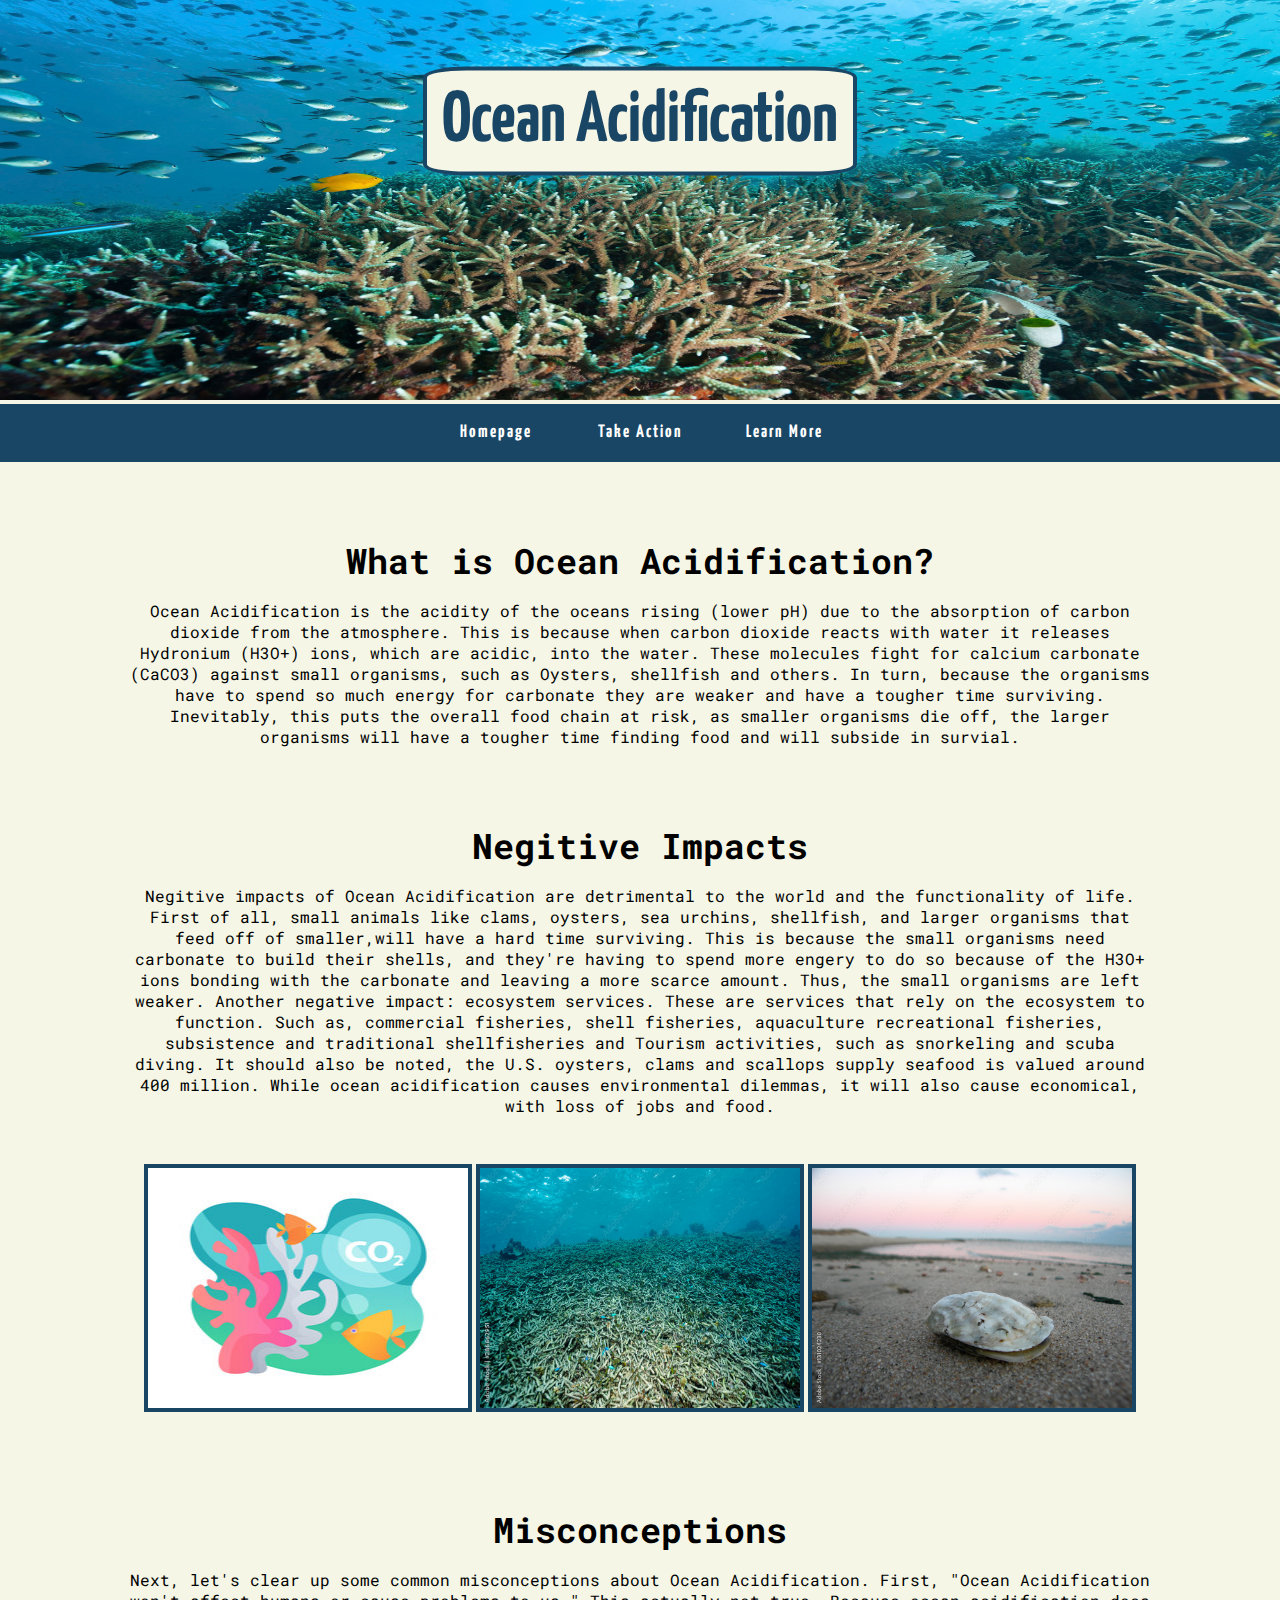
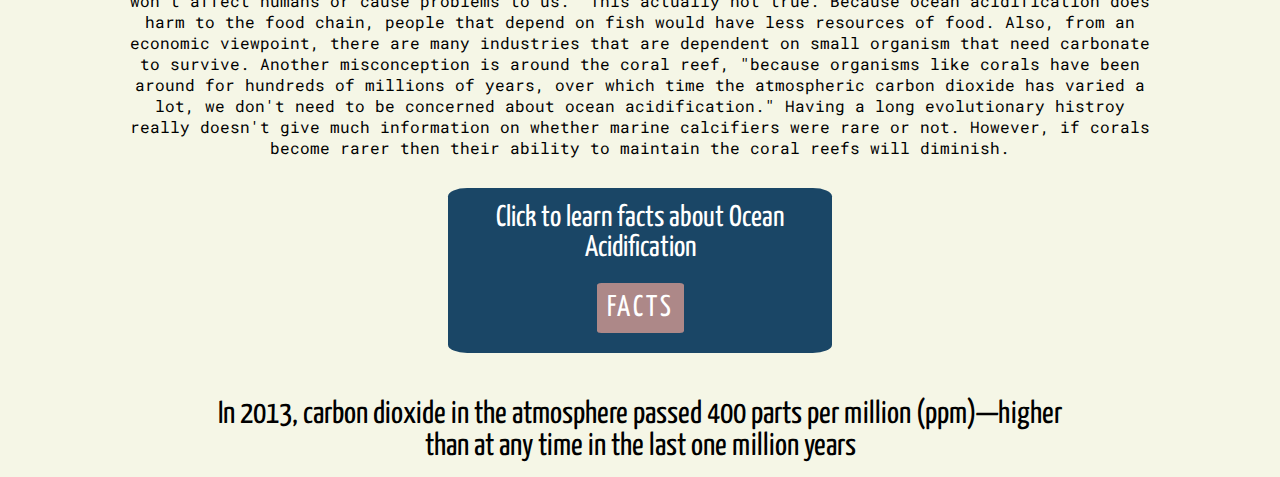
<file: index.html>
<!DOCTYPE html>
<html>
  <head>

    <title>Ocean Acidification</title>
    <meta charset="utf-8" />
	  <meta http-equiv="X-UA-Compatible" content="IE=edge" />
	  <meta name="viewport" content="width=device-width, initial-scale=1" />

	  <!-- link the webpage's stylesheet -->
    <!--text-->
    <link rel="preconnect" href="https://fonts.googleapis.com">
<link rel="preconnect" href="https://fonts.gstatic.com" crossorigin>
<link href="https://fonts.googleapis.com/css2?family=Yanone+Kaffeesatz:wght@500&display=swap" rel="stylesheet">
<!--text-->
<link rel="preconnect" href="https://fonts.googleapis.com">
<link rel="preconnect" href="https://fonts.gstatic.com" crossorigin>
<link href="https://fonts.googleapis.com/css2?family=Roboto+Mono:ital@1&display=swap" rel="stylesheet">

	  <link rel="stylesheet" type="text/css" href="style.css" />

	  <!-- link the webpage's JavaScript file -->
	  <script src="script.js" defer></script>

  </head>

  <body>
    <div class="container">
      <img id="img-cover" src="assets/testing3.jpg" />
      <div class="title-oa"><h1>Ocean Acidification </h1></div>
    </div>

    <!--Navigation bar-->
    <nav class="navbar">
      <ul>
        <li><a href="index.html">Homepage</a></li>
        <li><a href="takeaction.html">Take Action</a></li>
        <li><a href="learnmore.html">Learn More</a></li>
      </ul>
    </nav>
<!-- flex container 1-->
    <div class="flex-container">
      <div id="what-is-oa">
        <h3>What is Ocean Acidification?</h3></div>
      <div class="flex-item" id="what-is-p"> <p>Ocean Acidification is the acidity of the oceans rising (lower pH) due to the absorption of carbon dioxide from the atmosphere. This is because when carbon dioxide reacts with water it releases Hydronium (H3O+) ions, which are acidic, into the water. These molecules fight for calcium carbonate (CaCO3) against small organisms, such as Oysters, shellfish and others. In turn, because the organisms have to spend so much energy for carbonate they are weaker and have a tougher time surviving. Inevitably, this puts the overall food chain at risk, as smaller organisms die off, the larger organisms will have a tougher time finding food and will subside in survial.</p> </div>

      <div id="negitive-impacts">
        <h3>Negitive Impacts</h3>
      </div>

      <div class="flex-item" id="negitive-impacts-p"> <p>Negitive impacts of Ocean Acidification are detrimental to the world and the functionality of life. First of all, small animals like clams, oysters, sea urchins, shellfish, and larger organisms that feed off of smaller,will have a hard time surviving. This is because the small organisms need carbonate to build their shells, and they're having to spend more engery to do so because of the H3O+ ions bonding with the carbonate and leaving a more scarce amount. Thus, the small organisms are left weaker. Another negative impact: ecosystem services. These are services that rely on the ecosystem to function. Such as, commercial fisheries, shell fisheries, aquaculture recreational fisheries, subsistence and traditional shellfisheries and Tourism activities, such as snorkeling and scuba diving. It should also be noted, the U.S. oysters, clams and scallops supply seafood is valued around 400 million. While ocean acidification causes environmental dilemmas, it will also cause economical, with loss of jobs and food.</p> </div>
  </div>


  <div class="three-img">
    <img  id="img-1" src="assets/ocean-acid.jpg" height="240px" width="320px" alt="colorful, animated image of coral reef with CO2"/>
    <img  id="img-2" src="assets/dead-coral.jpg" height="240px" width="320px" alt="dead coral image"/>
    <img id="img-3" src="assets/oyster.jpg" height="240px" width="320px" alt="image of an oyster on the beach"/>
  </div>

  <div id="miscon">
      <h3>Misconceptions</h3>
    </div>

  <!-- flex container 2-->
  <div class="flex-container">
    <div class="flex-item" id="miscon-p"> <p>Next, let's clear up some common misconceptions about Ocean Acidification. First, "Ocean Acidification won't affect humans or cause problems to us." This actually not true. Because ocean acidification does harm to the food chain, people that depend on fish would have less resources of food. Also, from an economic viewpoint, there are many industries that are dependent on small organism that need carbonate to survive. Another misconception is around the coral reef, "because organisms like corals have been around for hundreds of millions of years, over which time the atmospheric carbon dioxide has varied a lot, we don't need to be concerned about ocean acidification." Having a long evolutionary histroy really doesn't give much information on whether marine calcifiers were rare or not. However, if corals become rarer then their ability to maintain the coral reefs will diminish.</p>
    </div>
  </div>

  <div class="oceanFact">
    <p id="fact-filler">Click to learn facts about Ocean Acidification</p>
    <button id="factBtn">FACTS</button>
  </div>

  <p id="fact">In 2013, carbon dioxide in the atmosphere passed 400 parts per million (ppm)—higher than at any time in the last one million years</p>

  </body>
</html>
</file>
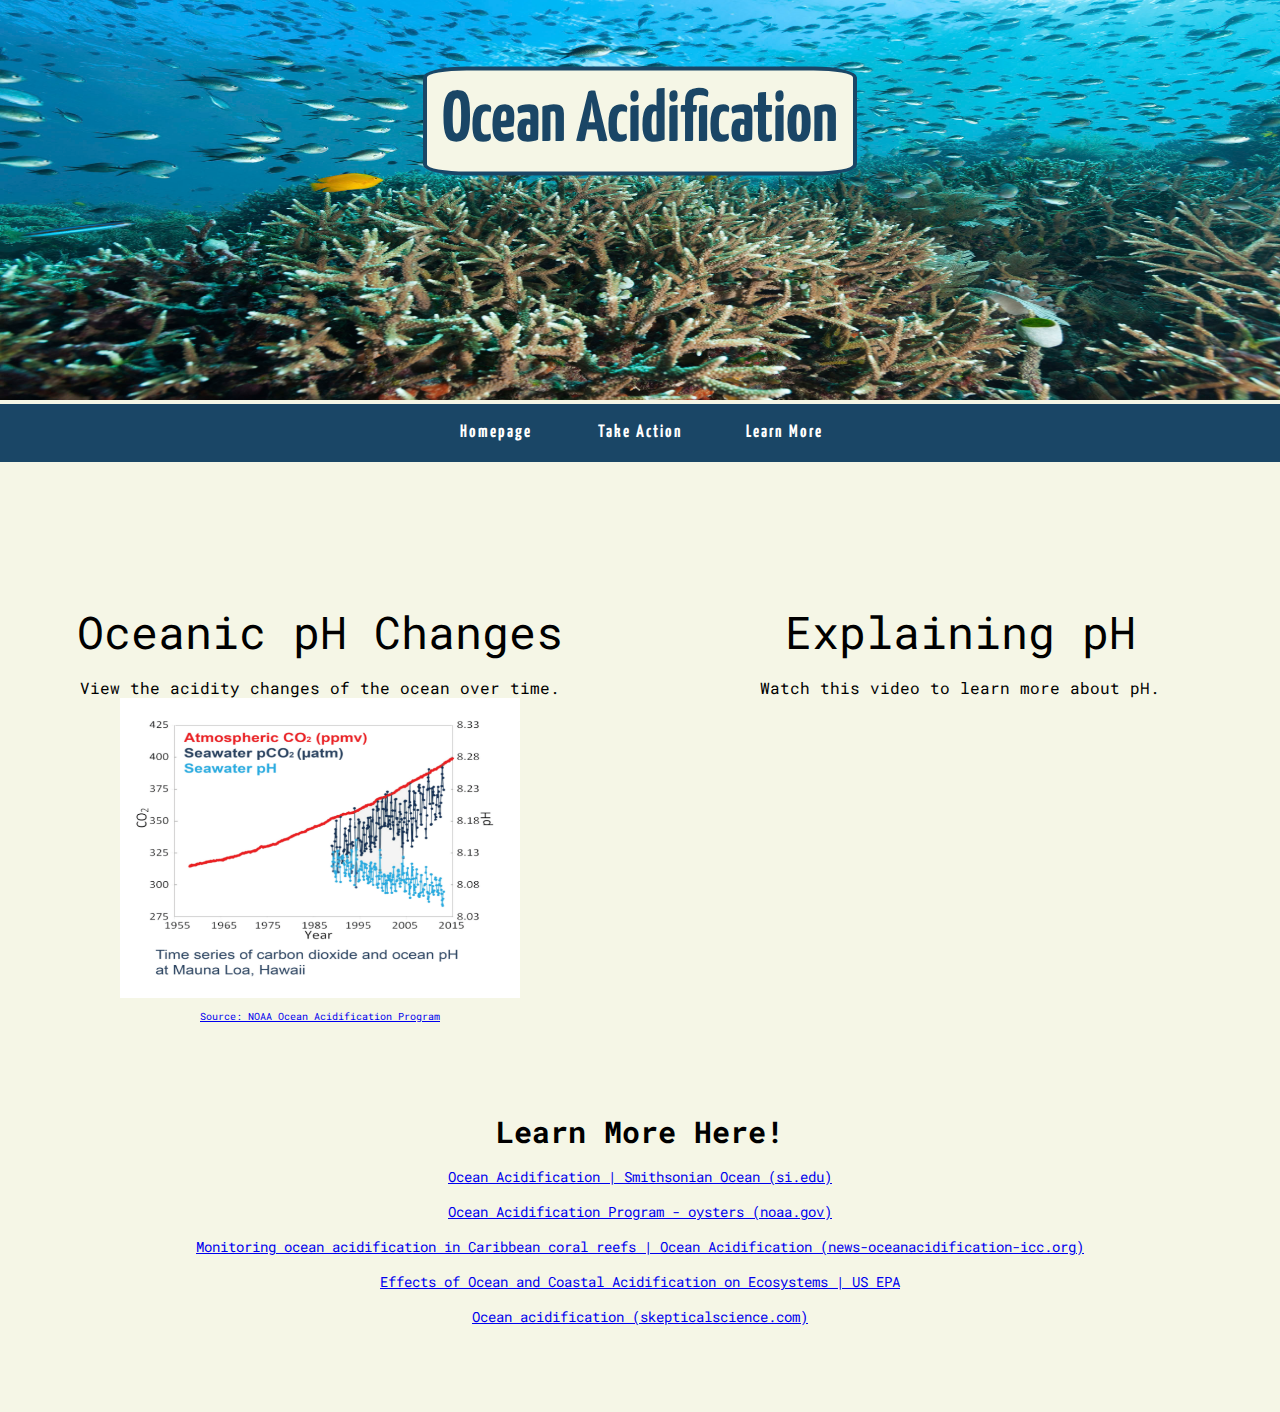
<file: learnmore.html>
<!DOCTYPE html>
<html>
  <head>
    
    <title>Ocean Acidification</title>
    <meta charset="utf-8" />
	  <meta http-equiv="X-UA-Compatible" content="IE=edge" />
	  <meta name="viewport" content="width=device-width, initial-scale=1" />

	  <!-- link the webpage's stylesheet -->
    <!--text-->
    <link rel="preconnect" href="https://fonts.googleapis.com">
<link rel="preconnect" href="https://fonts.gstatic.com" crossorigin>
<link href="https://fonts.googleapis.com/css2?family=Yanone+Kaffeesatz:wght@500&display=swap" rel="stylesheet">
<!--text-->
<link rel="preconnect" href="https://fonts.googleapis.com">
<link rel="preconnect" href="https://fonts.gstatic.com" crossorigin>
<link href="https://fonts.googleapis.com/css2?family=Roboto+Mono:ital@1&display=swap" rel="stylesheet">

	  <link rel="stylesheet" type="text/css" href="style.css" />

	  <!-- link the webpage's JavaScript file -->
	  <script src="/script.js" defer></script>

  </head>
  
  <body>
    <div class="container">
      <img id="img-cover" src="assets/testing3.jpg" />
      <div class="title-oa"><h1>Ocean Acidification </h1></div>
    </div>
    
    <!--Navigation bar-->
    <nav class="navbar">
      <ul>
        <li><a href="index.html">Homepage</a></li>
        <li><a href="takeaction.html">Take Action</a></li>
        <li><a href="learnmore.html">Learn More</a></li>
      </ul>
    </nav>
    

    <div class="flex-container-2">
      <div class="flex-item-2a">
        Oceanic pH Changes <p id="ph-changes-p">View the acidity changes of the ocean over time.</p>
         <img src="assets/oa-graph.png" height="300" width="400" alt="image of graph showing ocean pH changes over time"/> <p id="source-graph-p"><a href="https://oceanacidification.noaa.gov/WhatWeDo/HumanConnections/TabId/2992/PID/14784/TagID/467/TagName/oysters/Default.aspx" target="_blank">Source: NOAA Ocean Acidification Program</a></p>
      </div>

      <div class="flex-item-2b">
        Explaining pH <p id="exp-ph-p">Watch this video to learn more about pH.</p>
         <iframe width="560" height="300" src="https://www.youtube.com/embed/ckbsHM2igT0" title="YouTube video player" frameborder="0" allow="accelerometer; autoplay; clipboard-write; encrypted-media; gyroscope; picture-in-picture" allowfullscreen></iframe>

      </div>
    </div>

    <div class="sources-box">
      <h3 id="title-sources">Learn More Here!</h3>



      <ul class="sources-list">


            <li class="source-indiv"><a  class="source-hover" href="https://ocean.si.edu/ocean-life/invertebrates/ocean-acidification" target="_blank">Ocean Acidification | Smithsonian Ocean (si.edu)</a></li>

            <li class="source-indiv"><a class="source-hover" href="https://oceanacidification.noaa.gov/WhatWeDo/HumanConnections/TabId/2992/PID/14784/TagID/467/TagName/oysters/Default.aspx" target="_blank">Ocean Acidification Program - oysters (noaa.gov)</a></li>

            <li class="source-indiv"><a class="source-hover" href="https://news-oceanacidification-icc.org/2021/07/28/monitoring-ocean-acidification-in-caribbean-coral-reefs/" target="_blank">Monitoring ocean acidification in Caribbean coral reefs | Ocean Acidification (news-oceanacidification-icc.org)</a></li>

            <li class="source-indiv"><a class="source-hover" href="https://www.epa.gov/ocean-acidification/effects-ocean-and-coastal-acidification-ecosystems" target="_blank">Effects of Ocean and Coastal Acidification on Ecosystems | US EPA</a></li>

            <li class="source-indiv"><a class="source-hover" href="https://skepticalscience.com/Ocean-acid.html" target="_blank">Ocean acidification (skepticalscience.com)</a></li>


      </ul>

    </div>




  </body>
</html>
</file>
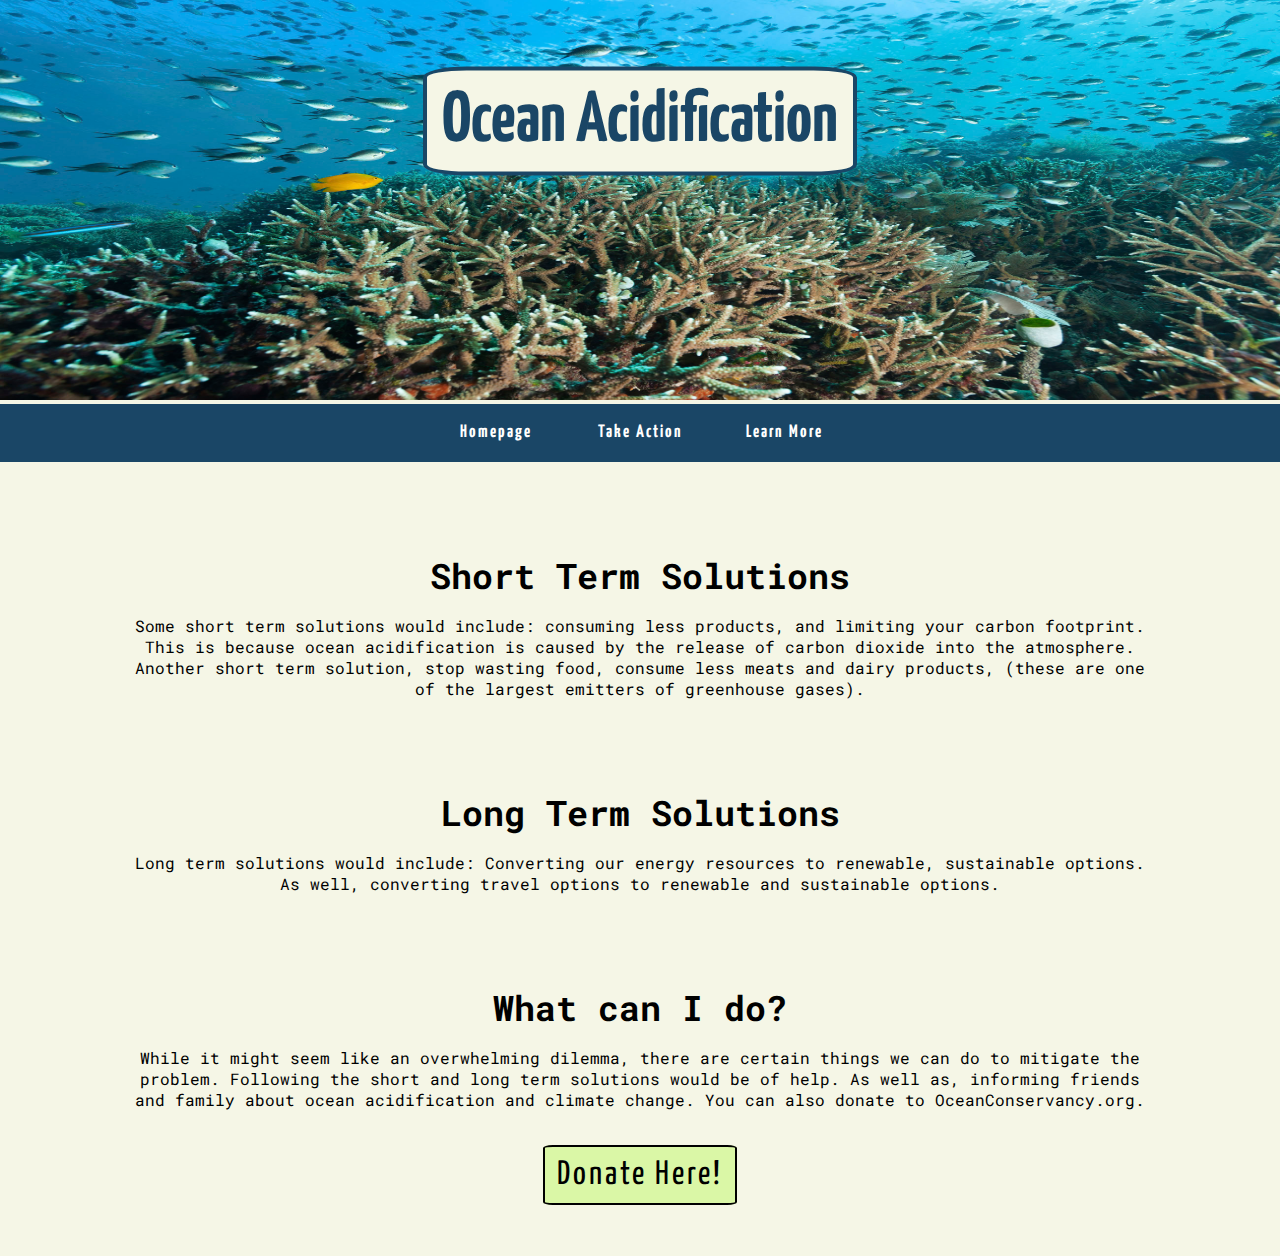
<file: takeaction.html>
<!DOCTYPE html>
<html>
  <head>
    
    <title>Ocean Acidification</title>
    <meta charset="utf-8" />
	  <meta http-equiv="X-UA-Compatible" content="IE=edge" />
	  <meta name="viewport" content="width=device-width, initial-scale=1" />

	  <!-- link the webpage's stylesheet -->
    <!--text-->
    <link rel="preconnect" href="https://fonts.googleapis.com">
<link rel="preconnect" href="https://fonts.gstatic.com" crossorigin>
<link href="https://fonts.googleapis.com/css2?family=Yanone+Kaffeesatz:wght@500&display=swap" rel="stylesheet">
<!--text-->
<link rel="preconnect" href="https://fonts.googleapis.com">
<link rel="preconnect" href="https://fonts.gstatic.com" crossorigin>
<link href="https://fonts.googleapis.com/css2?family=Roboto+Mono:ital@1&display=swap" rel="stylesheet">

	  <link rel="stylesheet" type="text/css" href="style.css" />

	  <!-- link the webpage's JavaScript file -->
	  <script src="/script.js" defer></script>

  </head>
  
  <body>
    <div class="container">
      <img id="img-cover" src="assets/testing3.jpg" />
      <div class="title-oa"><h1>Ocean Acidification </h1></div>
    </div>
    
    <!--Navigation bar-->
    <nav class="navbar">
      <ul>
        <li><a href="index.html">Homepage</a></li>
        <li><a href="takeaction.html">Take Action</a></li>
        <li><a href="learnmore.html">Learn More</a></li>
      </ul>
    </nav>

    <div id="short-term">
      <h3>Short Term Solutions</h3>
    </div>

    <div class="flex-container">
      <div id="short-term-p" class="flex-item"><p>Some short term solutions would include: consuming less products, and limiting your carbon footprint. This is because ocean acidification is caused by the release of carbon dioxide into the atmosphere. Another short term solution, stop wasting food, consume less meats and dairy products, (these are one of the largest emitters of greenhouse gases).
      </p></div>

      <div id="long-term">
        <h3>Long Term Solutions</h3>
      </div>

      <div id="long-term-p" class="flex-item"><p>Long term solutions would include: Converting our energy resources to renewable, sustainable options. As well, converting travel options to renewable and sustainable options.</p></div>

        <div id="what-can-i">
        <h3>What can I do?</h3>
      </div>

      <div id="what-can-i-p" class="flex-item"><p>While it might seem like an overwhelming dilemma, there are certain things we can do to mitigate the problem. Following the short and long term solutions would be of help. As well as, informing friends and family about ocean acidification and climate change. You can also donate to OceanConservancy.org. </p></div>

    <div class="align-btn">
      <a href="https://oceanconservancy.org/" target="_blank" class="donateBtn">Donate Here!</a>
    </div>

  </body>
</html>
</file>
<file: style.css>
* {
  padding: 0;
  margin: 0;
  background-color: #F5F6E6;
  
}

.container {
   position: relative;
  text-align: center;
  color: #1A4666;
}

.title-oa {
   position: absolute;
  top: 30%;
  left: 50%;
  transform: translate(-50%, -50%); 
  font-family: 'Yanone Kaffeesatz', sans-serif;
  padding: 15px;
  -webkit-text-stroke-width: 0.001px;
  -webkit-text-stroke-color: #D3D0CB;
  text-align: center;
  border-radius: 10%;
  border: 4px solid #1A4666;
  font-size: 36px;
}
/* nav bar styling*/
.navbar ul {
  list-style: none;
  background-color: #1A4666;
  padding: 0;
  margin: 0;
  text-align: center;
}

.navbar li {
  display: inline-block;
}
.navbar a{
  text-decoration: none;
  color: white;
  width: 100px;
  display: block;
  font-size: 18px;
  font-weight: bold;
  text-align: center;
  background-color: #1A4666;
  font-family: 'Yanone Kaffeesatz', sans-serif;
  letter-spacing: 2px;
  padding: 20px;
}
.navbar a:hover{
  color:  #888A7A;
}

media screen and (max-width: 600px) {
  .flex-container {
    flex-wrap: wrap;
  }
}

/* flex box */
.flex-container {
  display: flex;
  flex-direction: column;
  flex-wrap: nowrap;
}

.flex-item {
  flex-basis: 100%;
  margin-right: 10%;
  margin-left: 10%;
}

#what-is-oa { 
  padding-top: 2.5em;
  text-align: center;
  font-family: 'Roboto Mono', monospace;
  font-size: 30px;
  
}
#what-is-p {
	text-align: center;
  font-family: 'Roboto Mono', monospace;
  padding-top: 1em;
}

#negitive-impacts {
  padding-top: 2.5em;
  text-align: center;
  font-family: 'Roboto Mono', monospace;
  font-size: 30px;
}

#negitive-impacts-p{
 	text-align: center;
  font-family: 'Roboto Mono', monospace;
  padding-top: 1em;
}

#img-cover {
  width: 100%;
  height: 400px;  
}

.three-img{
text-align: center;
padding-top: 3em;
}

#img-1{
  border: 4px solid #1A4666;
}

#img-2{
  border: 4px solid #1A4666;
}

#img-3{
  border: 4px solid #1A4666;
}

#miscon {
  padding-top: 3em;
  text-align: center;
  font-family: 'Roboto Mono', monospace;
  font-size: 30px;
}

#miscon-p {
  text-align: center;
  font-family: 'Roboto Mono', monospace;
  padding-top: 1em;
}

.oceanFact {
background-color: #1A4666;
border-radius: 5%;
border-style: none;
padding: 15px;
margin-top: 30px;
margin-left: 35%;
margin-right: 35%;
padding-bottom: 0px;
font-family: 'Yanone Kaffeesatz', sans-serif;
font-size: 30px;
text-align: center;
color: white;
}

#fact {
  border-style: none;
  padding: 15px;
  margin-top: 30px;
  margin-left: 15%;
  margin-right: 15%;
  font-family: 'Yanone Kaffeesatz', sans-serif;
  font-size: 2em;
  text-align: center;
  color: black;
  
}

#factBtn {
  padding: 10px;
  margin: 20px;
  border-style: none;
  border-radius: 5%;
  background-color: rgb(173, 136, 136);
  color: white;
  font-size: 1em;
  font-family: 'Yanone Kaffeesatz', sans-serif;
  letter-spacing: 3px;
  text-align: center;
}

#factBtn:hover {
  color:  #554A4A 
}

#fact-filler {
  background-color: #1A4666;
}

/* take action */
#short-term {
  padding-top: 3em;
  text-align: center;
  font-family: 'Roboto Mono', monospace;
  font-size: 30px;
}

#short-term-p{
  text-align: center;
  font-family: 'Roboto Mono', monospace;
  padding-top: 1em;
}

#long-term {
  padding-top: 3em;
  text-align: center;
  font-family: 'Roboto Mono', monospace;
  font-size: 30px;
}

#long-term-p{
  text-align: center;
  font-family: 'Roboto Mono', monospace;
  padding-top: 1em;
}

#what-can-i {
  padding-top: 3em;
  text-align: center;
  font-family: 'Roboto Mono', monospace;
  font-size: 30px;
}
#what-can-i-p {
  text-align: center;
  font-family: 'Roboto Mono', monospace;
  padding-top: 1em;
}

/*style donate */ 

.align-btn {
  padding-top: 3em;
  padding-bottom: 4em;
  text-align: center;
}

.donateBtn {
  text-decoration: none;
  text-align: center;
  color: black;
  font-family: 'Yanone Kaffeesatz', sans-serif;
  letter-spacing: 3px;
  font-size: 34px;
  border: 2px solid black;
  border-radius: 5%;
  padding: 12px;
  background-color: #DAF7A6;
}
.donateBtn:hover {
  color: #888A7A;
}

/*learn more page*/

media screen and (max-width: 600px) {
  .flex-container-2 {
    flex-wrap: wrap;
  }
}

 .flex-container-2{
  display: flex;
  flex-direction: row;
  justify-content: center;
  margin-bottom: 5em;

}
.flex-item-2a {
  width: 800px;
  height: 430px;
  margin-top: 100px;
  text-align: center;
  padding-top: 40px;
  font-family: 'Roboto Mono', monospace;
  font-size: 45px;
  
}

.flex-item-2b {
  width: 800px;
  height: 430px;
  margin-top: 100px;
  text-align: center;
  padding-top: 40px;
  font-family: 'Roboto Mono', monospace;
  font-size: 45px;

}

#exp-ph-p {
  font-size: 16px;
  margin-top: 1em;
}

#ph-changes-p {
  font-size: 16px;
  margin-top: 1em;
}

/*learn more sources*/


#source-graph-p {
  font-size: 10px;
}

.sources-box{
  text-align: center;
  height: 300px;

}

#title-sources {
  font-family: 'Roboto Mono', monospace;
  font-size: 30px;
}

.sources-list {
  font-family: 'Roboto Mono', monospace;
  font-size: 14px;
}

.source-indiv {
  margin-top: 16px;
}

.source-hover:hover {
  color: rgb(134, 160, 86);
}
</file>
